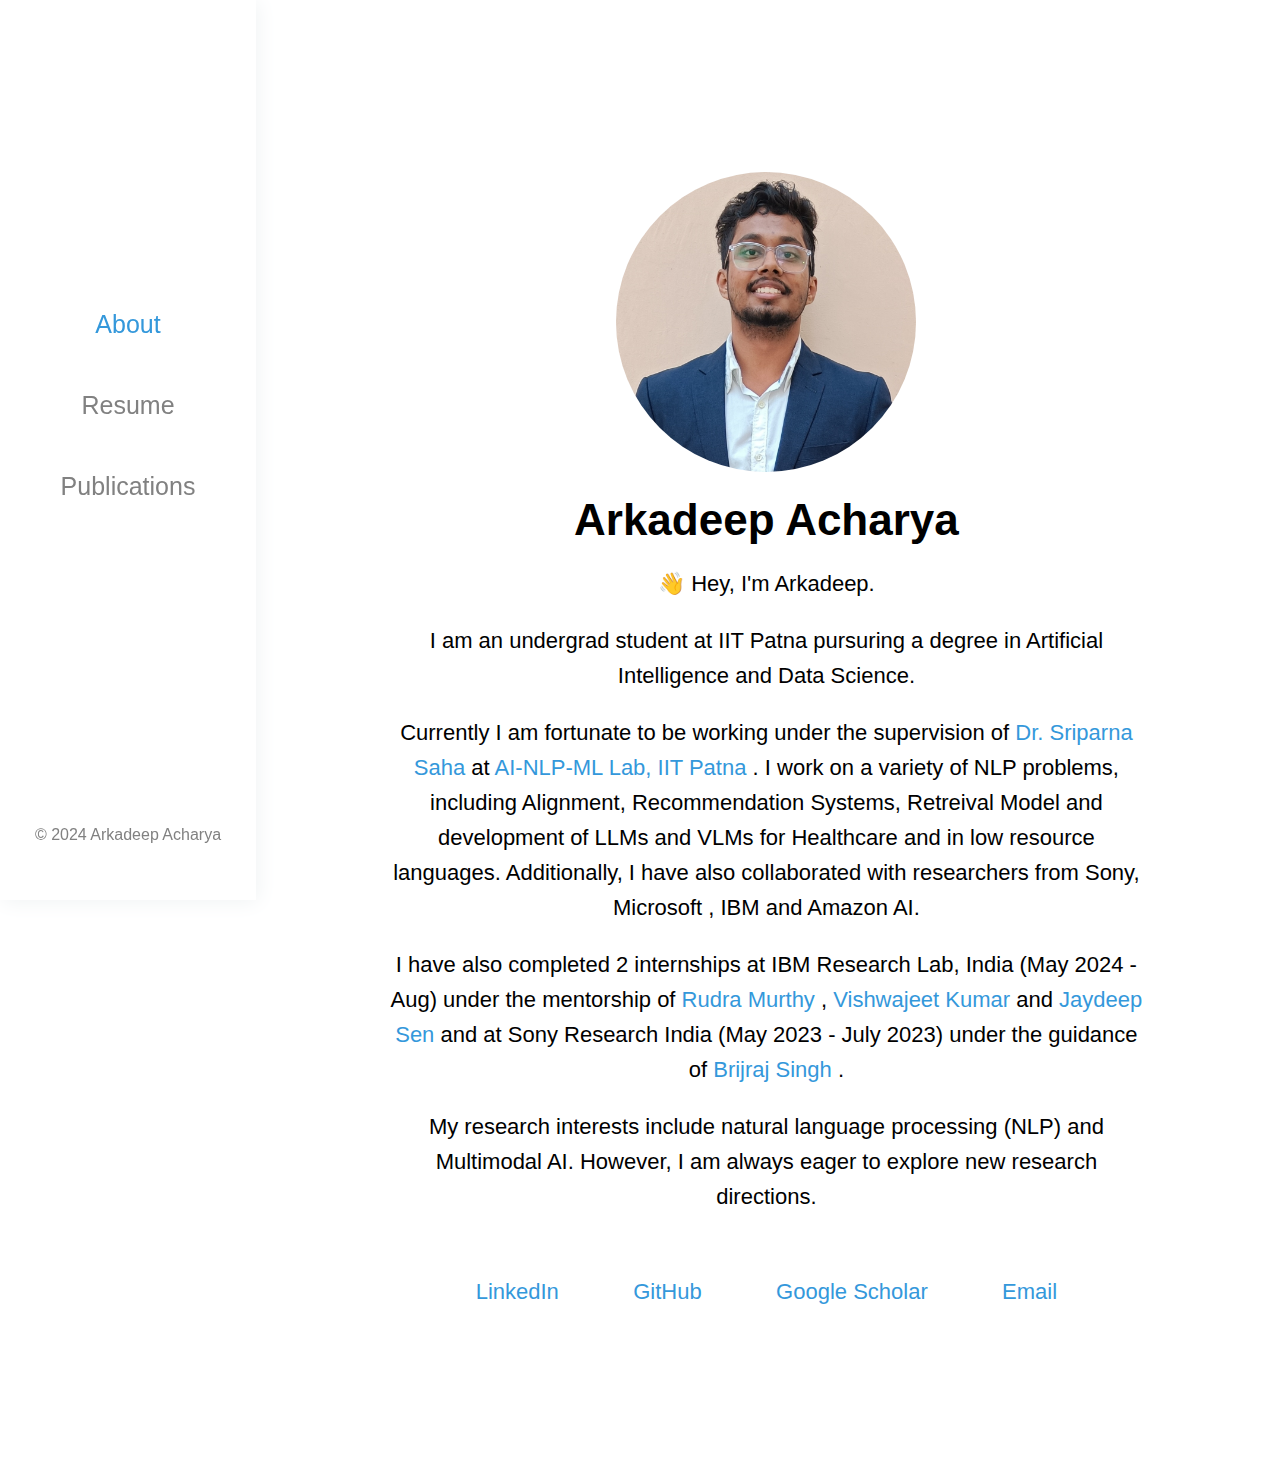
<file: index.html>
<!DOCTYPE html>
<html>
<head profile="http://www.w3.org/2005/10/profile">
<link rel="icon" 
      type="image/png" 
      href="./img/favicon.webp">
<meta name="viewport" content="width=device-width, initial-scale=1">
<title>Arkadeep</title>
<link rel="stylesheet" href="./stylesheet.css">
</head>
<body>

<div class="sidenav">
    <div class="navblock">
        <div class="navblock_text">
            <a style="color:#3498DB" href="./index.html">About</a>
            <a href="./resume.html">Resume</a>
            <a href="./publication.html">Publications</a>
            <!-- <a href="./blog.html">Blog</a>  -->
        </div>
    </div>
    <div class="footer">
        <p>&copy; 2024 Arkadeep Acharya</p>
    </div>
</div>

<div class="main">
    <div >
        <img src="./img/CROPPED.jpg" alt="Arkadeep Image" class="about_photo">
    </div>

    <div class="about_text">
        <h1>Arkadeep Acharya</h1>

        <p>👋 Hey, I'm Arkadeep.</p>
        <p>I am an undergrad student at IIT Patna pursuring a degree in Artificial Intelligence  and Data Science.</p>
        <p> Currently I am fortunate to be working under the supervision of <a href="https://www1.iitp.ac.in/~sriparna/" class="custom-link"> Dr. Sriparna Saha </a> at <a href="https://www.iitp.ac.in/~ai-nlp-ml/students.html" class="custom-link">AI-NLP-ML Lab, IIT Patna </a>. I work on a variety of NLP problems, including Alignment, Recommendation Systems, Retreival Model and development of LLMs and VLMs for Healthcare and in low resource languages. Additionally, I have also collaborated with researchers from Sony, Microsoft , IBM and Amazon AI.
        <p> I have also completed 2 internships at IBM Research Lab, India (May 2024 - Aug) under the mentorship of <a href="https://murthyrudra.github.io/" class="custom-link"> Rudra Murthy </a>, <a href="https://vishwajeetkumar93.github.io/" class="custom-link"> Vishwajeet Kumar </a> and<a href="https://scholar.google.com/citations?user=my1UT-wAAAAJ&hl=en" class="custom-link"> Jaydeep Sen </a> and at Sony Research India (May 2023 - July 2023) under the guidance of <a href="https://sites.google.com/site/brijraj08" class="custom-link"> Brijraj Singh </a>. </p>

        <p> My research interests include natural language processing (NLP) and Multimodal AI. However, I am always eager to explore new research directions.</p>
        <div class="about_links">
            <a class="about_links" target="blank" href="https://www.linkedin.com/in/arkadeep-acharya-404b41226/">LinkedIn</a>
            <a class="about_links" target="blank" href="https://github.com/ArkadeepAcharya">GitHub</a>
            <a class="about_links" target="blank" href="https://scholar.google.com/citations?user=jJfLH7sAAAAJ&hl=en">Google Scholar</a>
            <a class="about_links" target="blank" href="mailto:acharyarka17@gmail.com">Email</a>
        </div>
    </div>
</div>



</body>
</html>
</file>
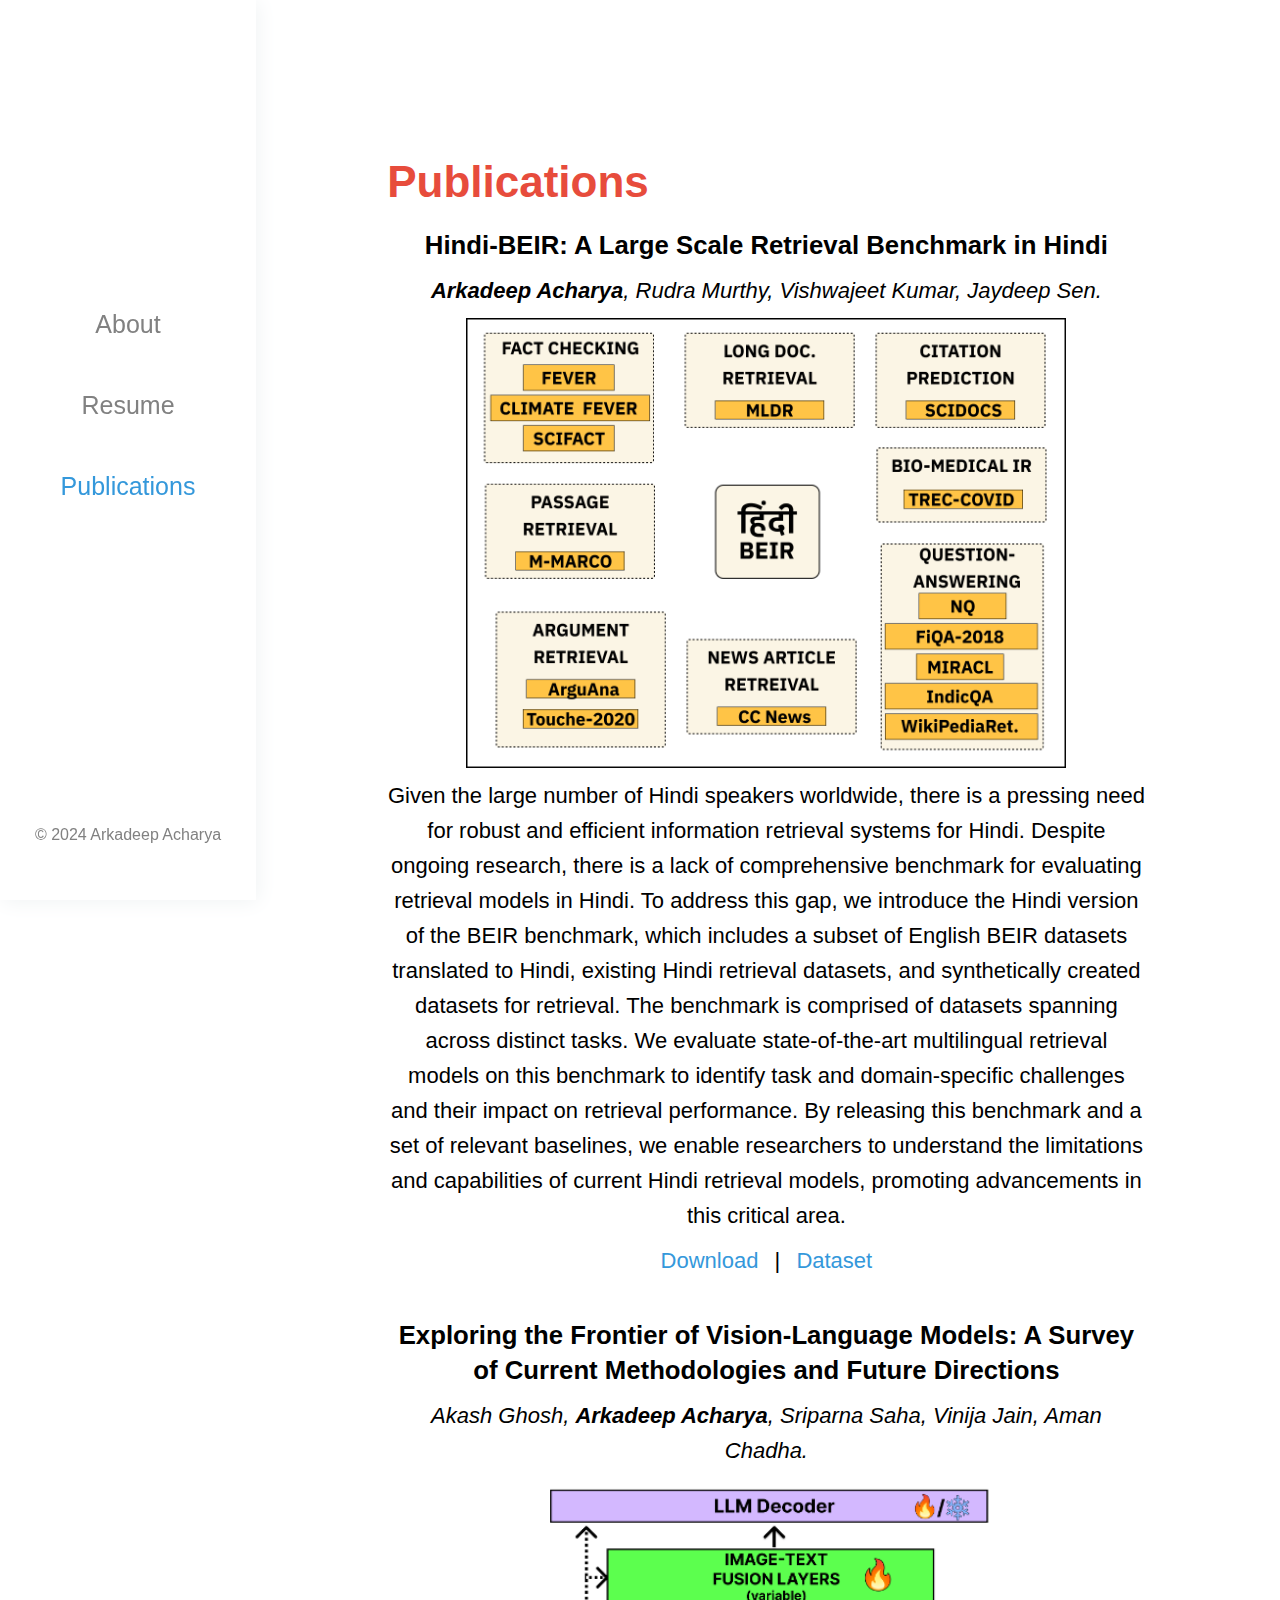
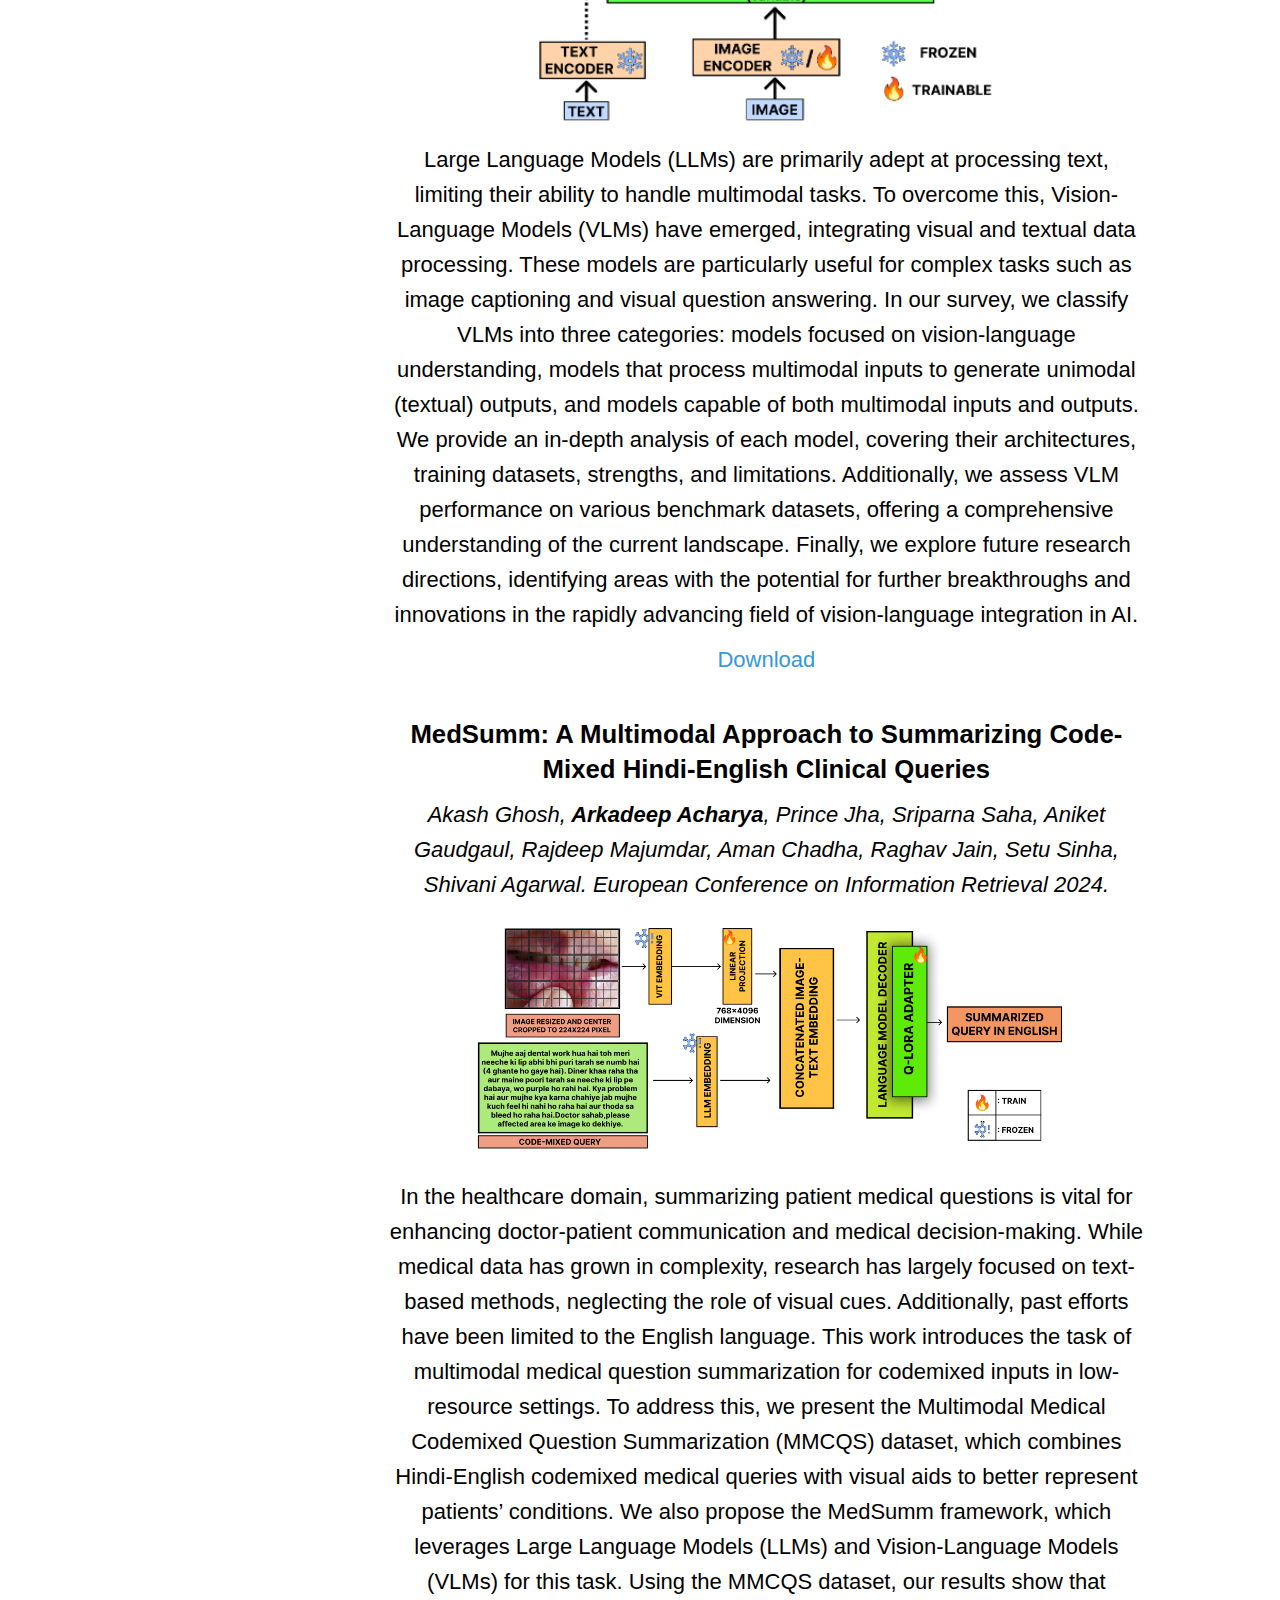
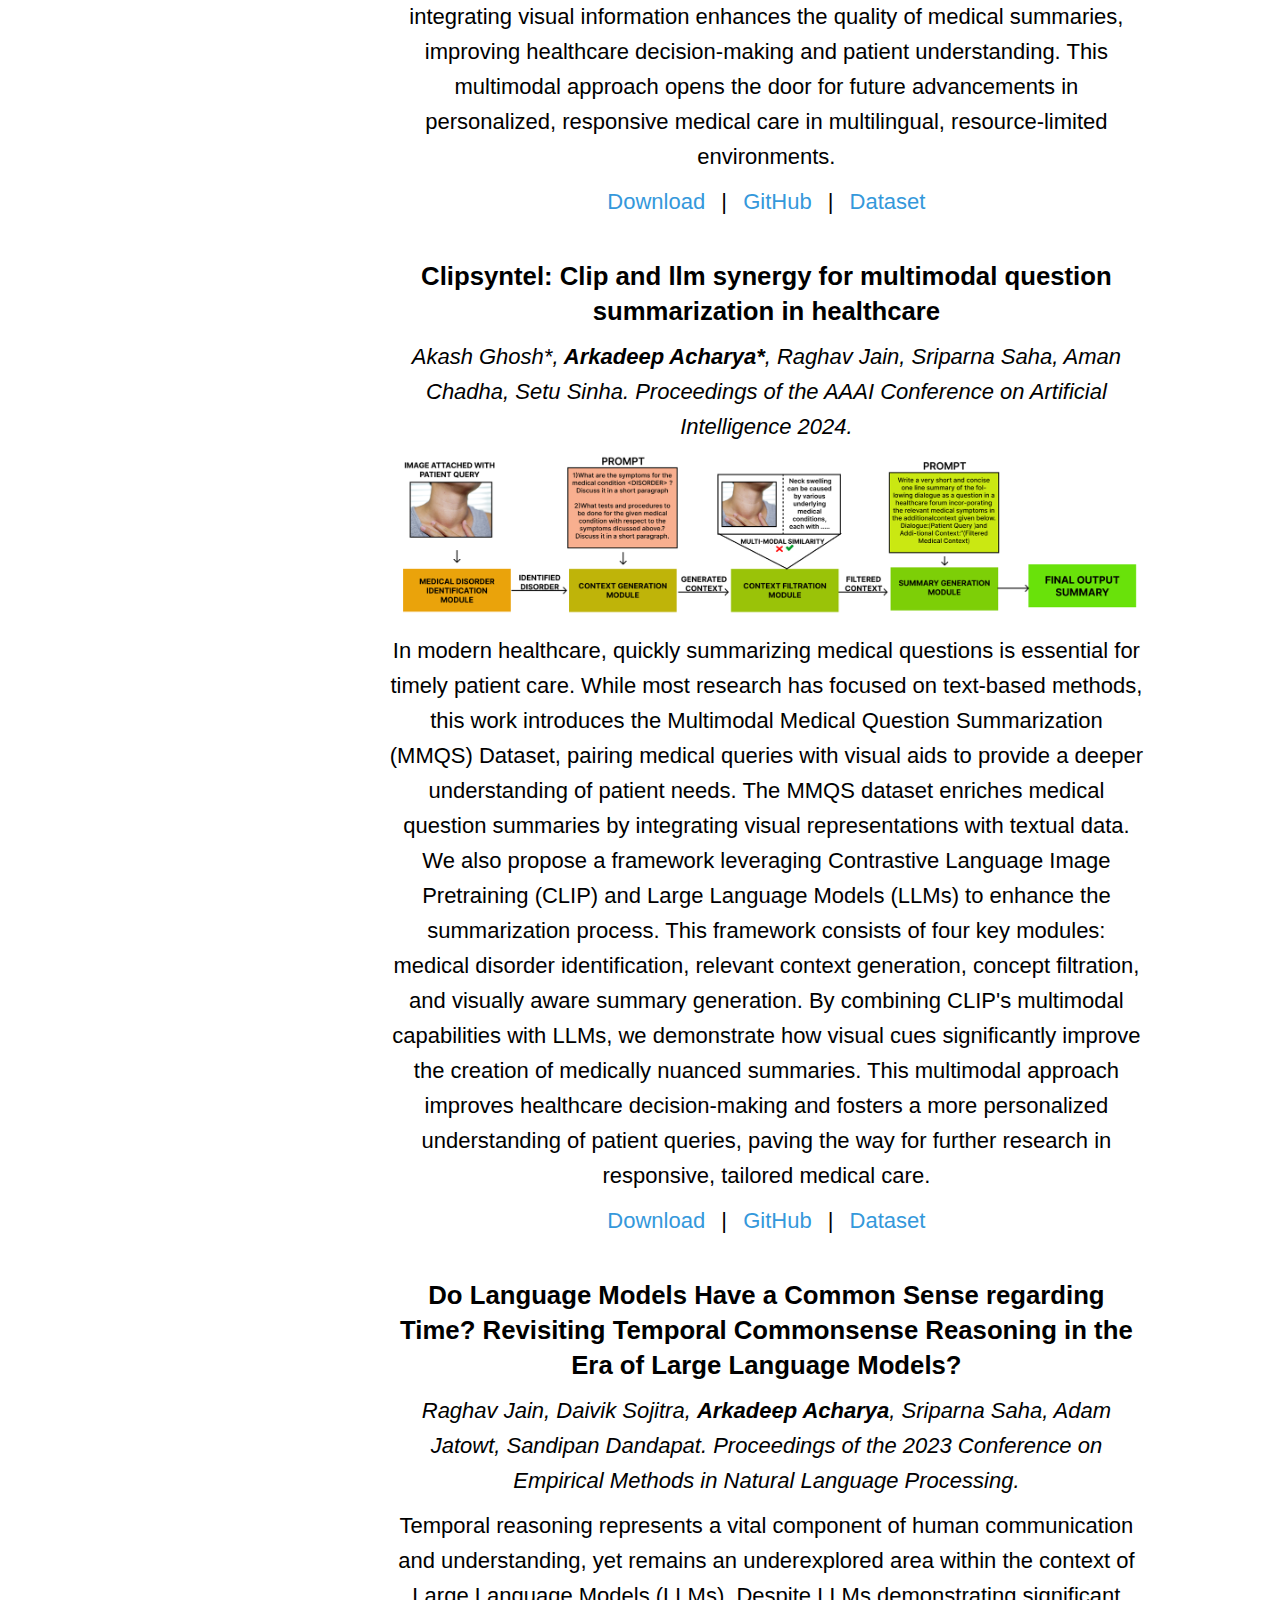
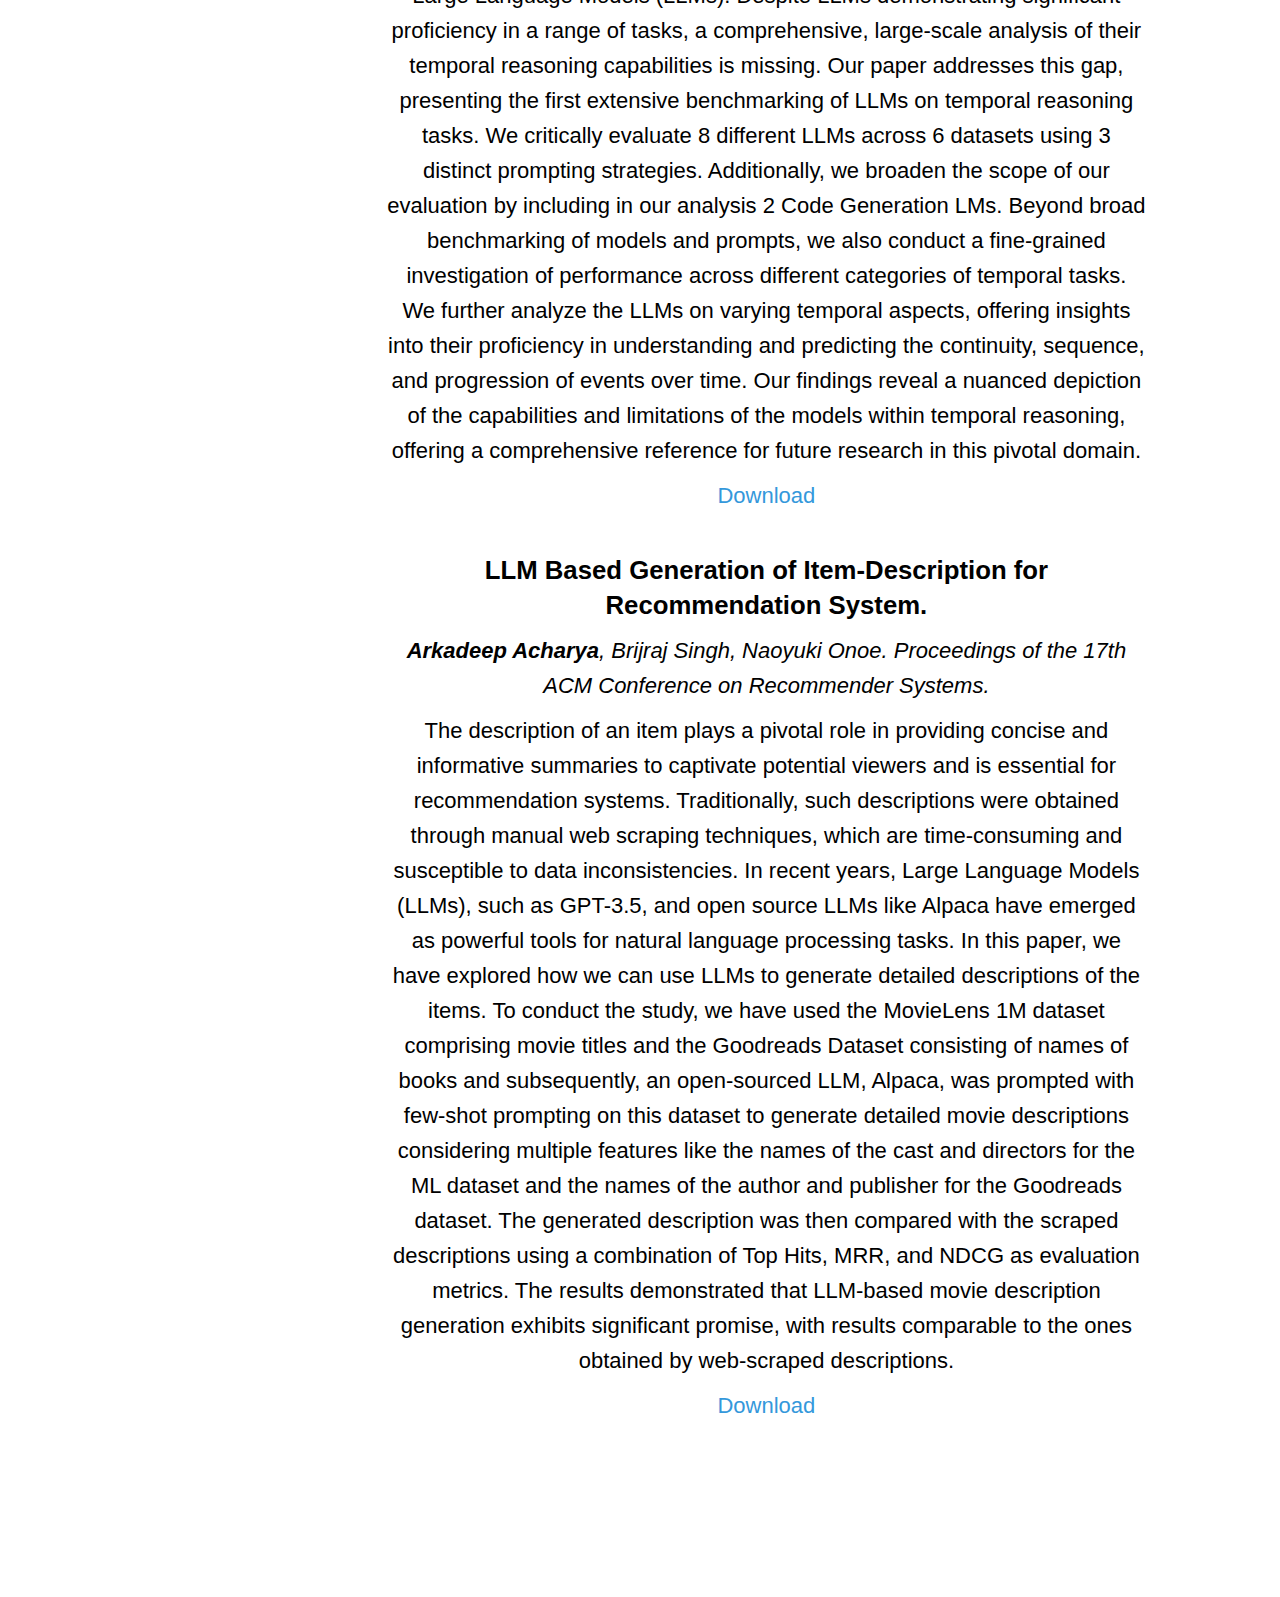
<file: publication.html>
<!DOCTYPE html>
<html>
<head profile="http://www.w3.org/2005/10/profile">
    <link rel="icon" 
          type="image/png" 
          href="./img/favicon.webp">
    <meta name="viewport" content="width=device-width, initial-scale=1">
    <title>arkadeep_publications</title>
    <link rel="stylesheet" href="./stylesheet.css">
    <style>
        .publication-container {
            display: flex;
            flex-direction: column;
            align-items: center;
            margin-bottom: 40px;
            text-align: center;
        }
    
        .details {
            max-width: 100%;
        }
    
        .details h3, .details h3 {
            margin: 0;
        }
    
        .details p {
            margin: 10px 0;
        }
    
        .links {
            margin-top: 10px;
        }
    
        .links a {
            margin: 0 10px;
        }
    
        /* Added styles for responsive images */
        .details img {
            max-width: 100%;
            height: auto;
            display: block;
            margin: 0 auto;  /* Center the image */
        }
    </style>
    
</head>
<body>

<div class="sidenav">
    <div class="navblock">
        <div class="navblock_text">
            <a href="./index.html">About</a>
            <a href="./resume.html">Resume</a>
            <a style="color:#3498DB" href="./publication.html">Publications</a>
            <!-- <a href="./blog.html">Blog</a> -->
        </div>
    </div>
    <div class="footer">
        <p>&copy; 2024 Arkadeep Acharya</p>
    </div>
</div>

<div class="main">

  <h1 class="research_accent">Publications</h1>

    <div class="publication-container">
        <div class="details">
            <h3>Hindi-BEIR: A Large Scale Retrieval Benchmark in Hindi</h3>
            <p><i><b>Arkadeep Acharya</b>, Rudra Murthy, Vishwajeet Kumar, Jaydeep Sen.</i></p>
            <img src="./img/Hindi_BEIR/Hindi-BEIR_woBhaav.png" alt="Hindi-BEIR", width="600px", height="400px">
            <p>Given the large number of Hindi speakers worldwide, there is a pressing need for robust and efficient information retrieval systems for Hindi. Despite ongoing research, there is a lack of comprehensive benchmark for evaluating retrieval models in Hindi. To address this gap, we introduce the Hindi version of the BEIR benchmark, which includes a subset of English BEIR datasets translated to Hindi, existing Hindi retrieval datasets, and synthetically created datasets for retrieval. The benchmark is comprised of datasets spanning across distinct tasks. We evaluate state-of-the-art multilingual retrieval models on this benchmark to identify task and domain-specific challenges and their impact on retrieval performance. By releasing this benchmark and a set of relevant baselines, we enable researchers to understand the limitations and capabilities of current Hindi retrieval models, promoting advancements in this critical area.</p>
            <div class="links">
                <a href="https://arxiv.org/pdf/2408.09437" target="_blank">Download</a> |  
                <a href="https://huggingface.co/collections/ArkaAcharya/hindi-beir-667004c0dc348adcabc629be" target="_blank">Dataset</a>
            </div>
        </div>
    </div>

    <div class="publication-container">
        <div class="details">
            <h3>Exploring the Frontier of Vision-Language Models: A Survey of Current Methodologies and Future Directions</h3>
            <p><i>Akash Ghosh, <b>Arkadeep Acharya</b>, Sriparna Saha, Vinija Jain, Aman Chadha.</i></p>
            <img src="img/Survey/Screenshot from 2024-09-05 22-01-21.png" alt="VLM Survey", width="500px", height="300px">
            <p>Large Language Models (LLMs) are primarily adept at processing text, limiting their ability to handle multimodal tasks. To overcome this, Vision-Language Models (VLMs) have emerged, integrating visual and textual data processing. These models are particularly useful for complex tasks such as image captioning and visual question answering. In our survey, we classify VLMs into three categories: models focused on vision-language understanding, models that process multimodal inputs to generate unimodal (textual) outputs, and models capable of both multimodal inputs and outputs. We provide an in-depth analysis of each model, covering their architectures, training datasets, strengths, and limitations. Additionally, we assess VLM performance on various benchmark datasets, offering a comprehensive understanding of the current landscape. Finally, we explore future research directions, identifying areas with the potential for further breakthroughs and innovations in the rapidly advancing field of vision-language integration in AI.</p>
            <div class="links">
                <a href="https://arxiv.org/pdf/2404.07214" target="_blank">Download</a>
            </div>
        </div>
    </div>

    <div class="publication-container">
        <div class="details">
            <h3>MedSumm: A Multimodal Approach to Summarizing Code-Mixed Hindi-English Clinical Queries</h3>
            <p><i>Akash Ghosh,<b> Arkadeep Acharya</b>, Prince Jha, Sriparna Saha, Aniket Gaudgaul, Rajdeep Majumdar, Aman Chadha, Raghav Jain, Setu Sinha, Shivani Agarwal. European Conference on Information Retrieval 2024.</i></p>
            <img src="img/medsumm/image.png" alt="MedSumm architecture", width="600px", height="300px">
            <p>In the healthcare domain, summarizing patient medical questions is vital for enhancing doctor-patient communication and medical decision-making. While medical data has grown in complexity, research has largely focused on text-based methods, neglecting the role of visual cues. Additionally, past efforts have been limited to the English language. This work introduces the task of multimodal medical question summarization for codemixed inputs in low-resource settings. To address this, we present the Multimodal Medical Codemixed Question Summarization (MMCQS) dataset, which combines Hindi-English codemixed medical queries with visual aids to better represent patients’ conditions. We also propose the MedSumm framework, which leverages Large Language Models (LLMs) and Vision-Language Models (VLMs) for this task. Using the MMCQS dataset, our results show that integrating visual information enhances the quality of medical summaries, improving healthcare decision-making and patient understanding. This multimodal approach opens the door for future advancements in personalized, responsive medical care in multilingual, resource-limited environments.</p>
            <div class="links">
                <a href="https://arxiv.org/pdf/2401.01596" target="_blank">Download</a> | 
                <a href="https://github.com/ArkadeepAcharya/MedSumm-ECIR2024" target="_blank">GitHub</a> | 
                <a href="https://huggingface.co/datasets/ArkaAcharya/MMCQSD" target="_blank">Dataset</a>
            </div>
        </div>
    </div>

    <div class="publication-container">
        <div class="details">
            <h3>Clipsyntel: Clip and llm synergy for multimodal question summarization in healthcare</h3>
            <p><i>Akash Ghosh*,<b> Arkadeep Acharya*</b>, Raghav Jain, Sriparna Saha, Aman Chadha, Setu Sinha. Proceedings of the AAAI Conference on Artificial Intelligence 2024.</i></p>
            <img src="./img/ClipSyntel/image.png" alt="ClipSyntel architecture", width="800px", height="200px">
            <p>In modern healthcare, quickly summarizing medical questions is essential for timely patient care. While most research has focused on text-based methods, this work introduces the Multimodal Medical Question Summarization (MMQS) Dataset, pairing medical queries with visual aids to provide a deeper understanding of patient needs. The MMQS dataset enriches medical question summaries by integrating visual representations with textual data. We also propose a framework leveraging Contrastive Language Image Pretraining (CLIP) and Large Language Models (LLMs) to enhance the summarization process. This framework consists of four key modules: medical disorder identification, relevant context generation, concept filtration, and visually aware summary generation. By combining CLIP's multimodal capabilities with LLMs, we demonstrate how visual cues significantly improve the creation of medically nuanced summaries. This multimodal approach improves healthcare decision-making and fosters a more personalized understanding of patient queries, paving the way for further research in responsive, tailored medical care.</p>
            <div class="links">
                <a href="https://ojs.aaai.org/index.php/AAAI/article/download/30206/32143" target="_blank">Download</a> | 
                <a href="https://github.com/AkashGhosh/CLIPSyntel-AAAI2024" target="_blank">GitHub</a> | 
                <a href="https://huggingface.co/datasets/ArkaAcharya/MMQSD_ClipSyntel" target="_blank">Dataset</a>
            </div>
        </div>
    </div>

    <div class="publication-container">
        <div class="details">
            <h3>Do Language Models Have a Common Sense regarding Time? Revisiting Temporal Commonsense Reasoning in the Era of Large Language Models?</h3>
            <p><i>Raghav Jain, Daivik Sojitra, <b>Arkadeep Acharya</b>, Sriparna Saha, Adam Jatowt, Sandipan Dandapat. Proceedings of the 2023 Conference on Empirical Methods in Natural Language Processing.</i></p>
            <!-- <img src="./img/ClipSyntel/image.png" alt="ClipSyntel architecture", width="800px", height="200px"> -->
            <p>Temporal reasoning represents a vital component of human communication and understanding, yet remains an underexplored area within the context of Large Language Models (LLMs). Despite LLMs demonstrating significant proficiency in a range of tasks, a comprehensive, large-scale analysis of their temporal reasoning capabilities is missing. Our paper addresses this gap, presenting the first extensive benchmarking of LLMs on temporal reasoning tasks. We critically evaluate 8 different LLMs across 6 datasets using 3 distinct prompting strategies. Additionally, we broaden the scope of our evaluation by including in our analysis 2 Code Generation LMs. Beyond broad benchmarking of models and prompts, we also conduct a fine-grained investigation of performance across different categories of temporal tasks. We further analyze the LLMs on varying temporal aspects, offering insights into their proficiency in understanding and predicting the continuity, sequence, and progression of events over time. Our findings reveal a nuanced depiction of the capabilities and limitations of the models within temporal reasoning, offering a comprehensive reference for future research in this pivotal domain.</p>
            <div class="links">
                <a href="https://aclanthology.org/2023.emnlp-main.418.pdf" target="_blank">Download</a>
            </div>
        </div>
    </div>

    <div class="publication-container">
        <div class="details">
            <h3>LLM Based Generation of Item-Description for Recommendation System.</h3>
            <p><i><b>Arkadeep Acharya</b>, Brijraj Singh, Naoyuki Onoe. Proceedings of the 17th ACM Conference on Recommender Systems.</i></p>
            <!-- <img src="./img/ClipSyntel/image.png" alt="ClipSyntel architecture", width="800px", height="200px"> -->
            <p>The description of an item plays a pivotal role in providing concise and informative summaries to captivate potential viewers and is essential for recommendation systems. Traditionally, such descriptions were obtained through manual web scraping techniques, which are time-consuming and susceptible to data inconsistencies. In recent years, Large Language Models (LLMs), such as GPT-3.5, and open source LLMs like Alpaca have emerged as powerful tools for natural language processing tasks. In this paper, we have explored how we can use LLMs to generate detailed descriptions of the items. To conduct the study, we have used the MovieLens 1M dataset comprising movie titles and the Goodreads Dataset consisting of names of books and subsequently, an open-sourced LLM, Alpaca, was prompted with few-shot prompting on this dataset to generate detailed movie descriptions considering multiple features like the names of the cast and directors for the ML dataset and the names of the author and publisher for the Goodreads dataset. The generated description was then compared with the scraped descriptions using a combination of Top Hits, MRR, and NDCG as evaluation metrics. The results demonstrated that LLM-based movie description generation exhibits significant promise, with results comparable to the ones obtained by web-scraped descriptions.</p>
            <div class="links">
                <a href="https://dl.acm.org/doi/pdf/10.1145/3604915.3610647" target="_blank">Download</a>
            </div>
        </div>
    </div>

</div>

</body>
</html>
</file>
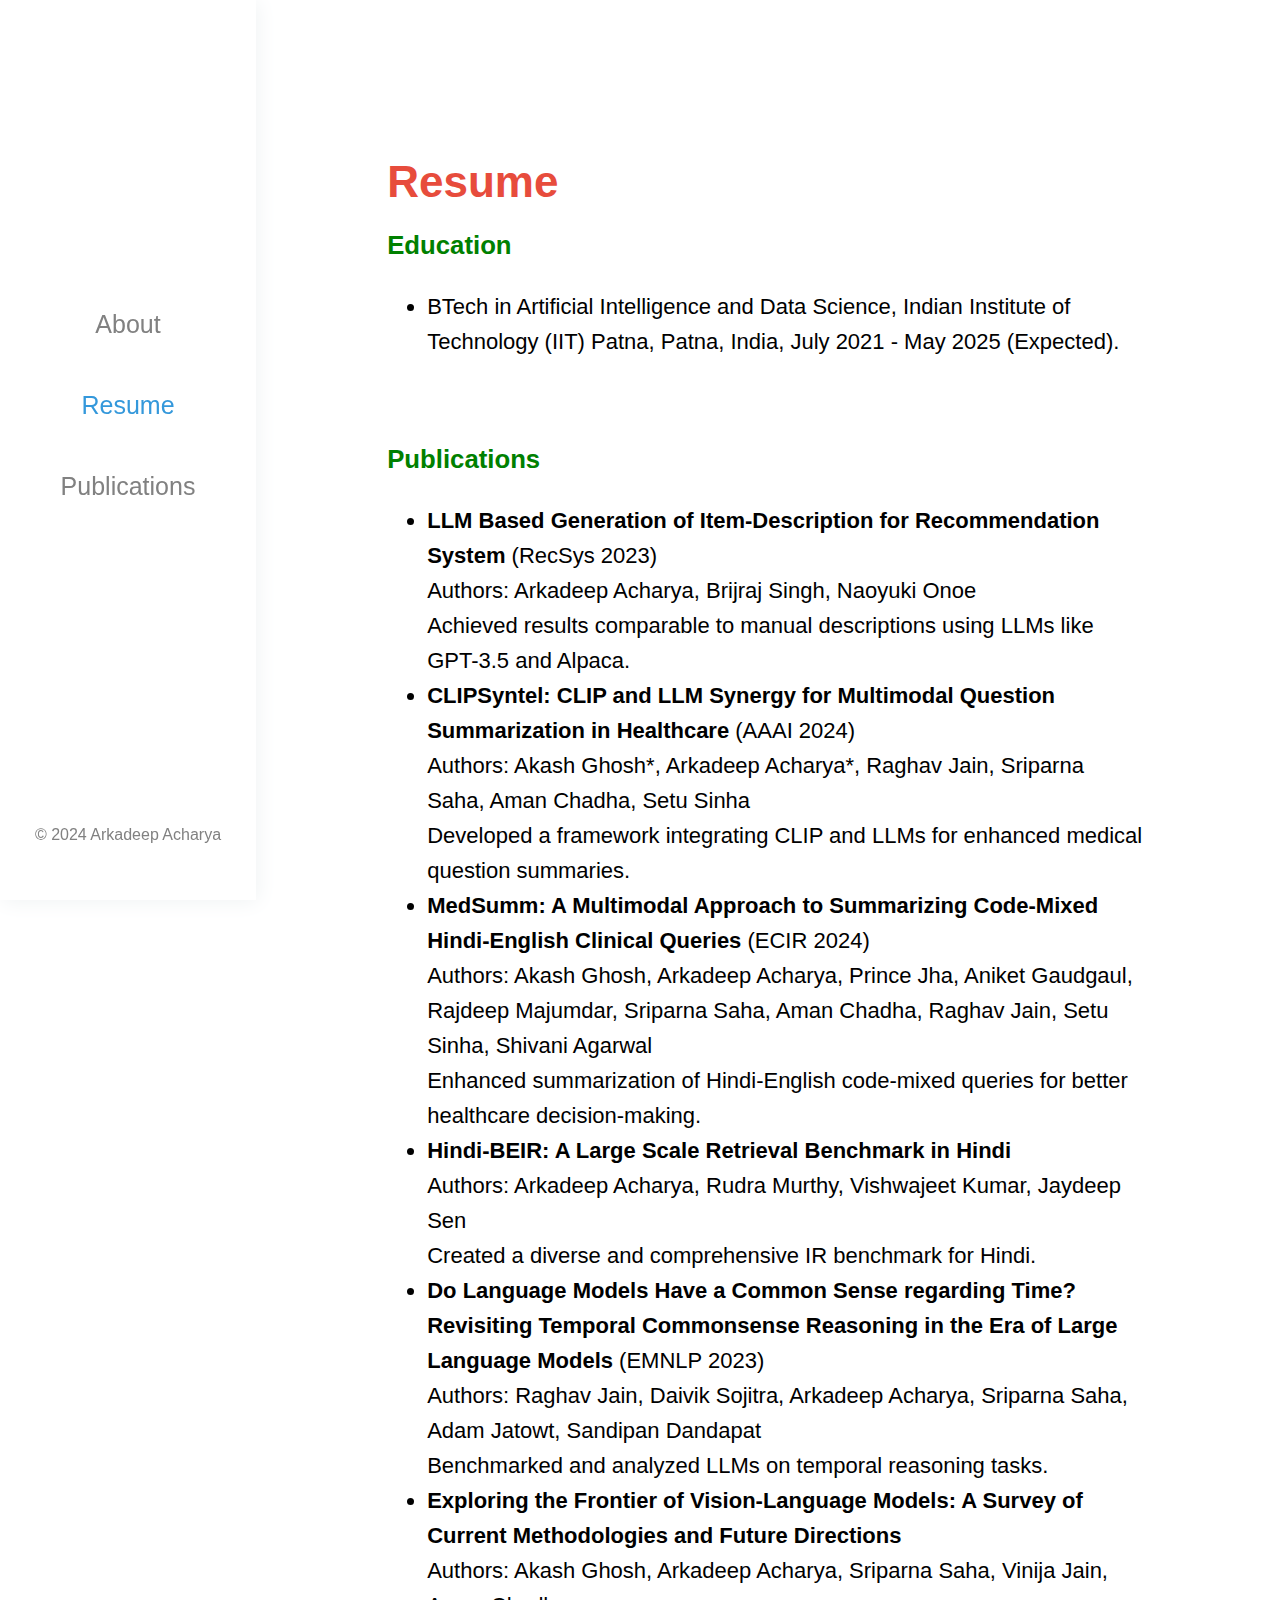
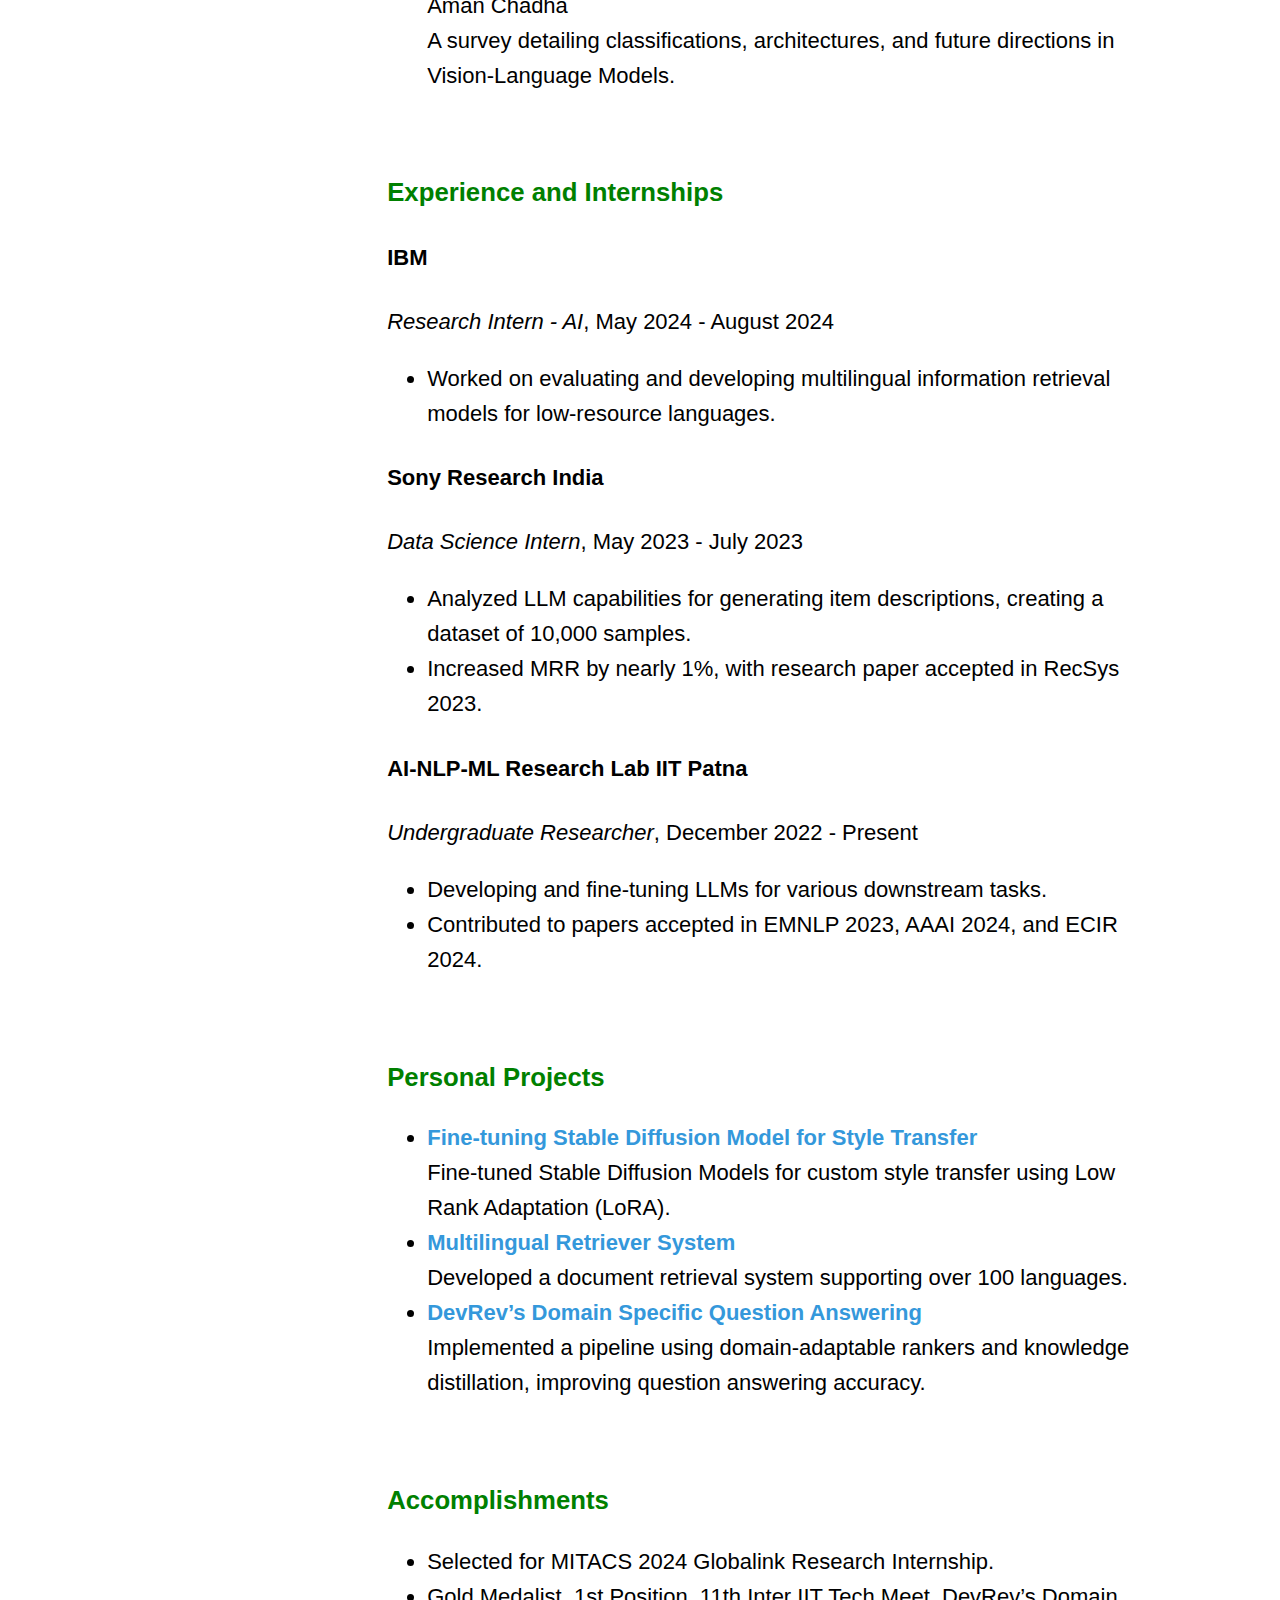
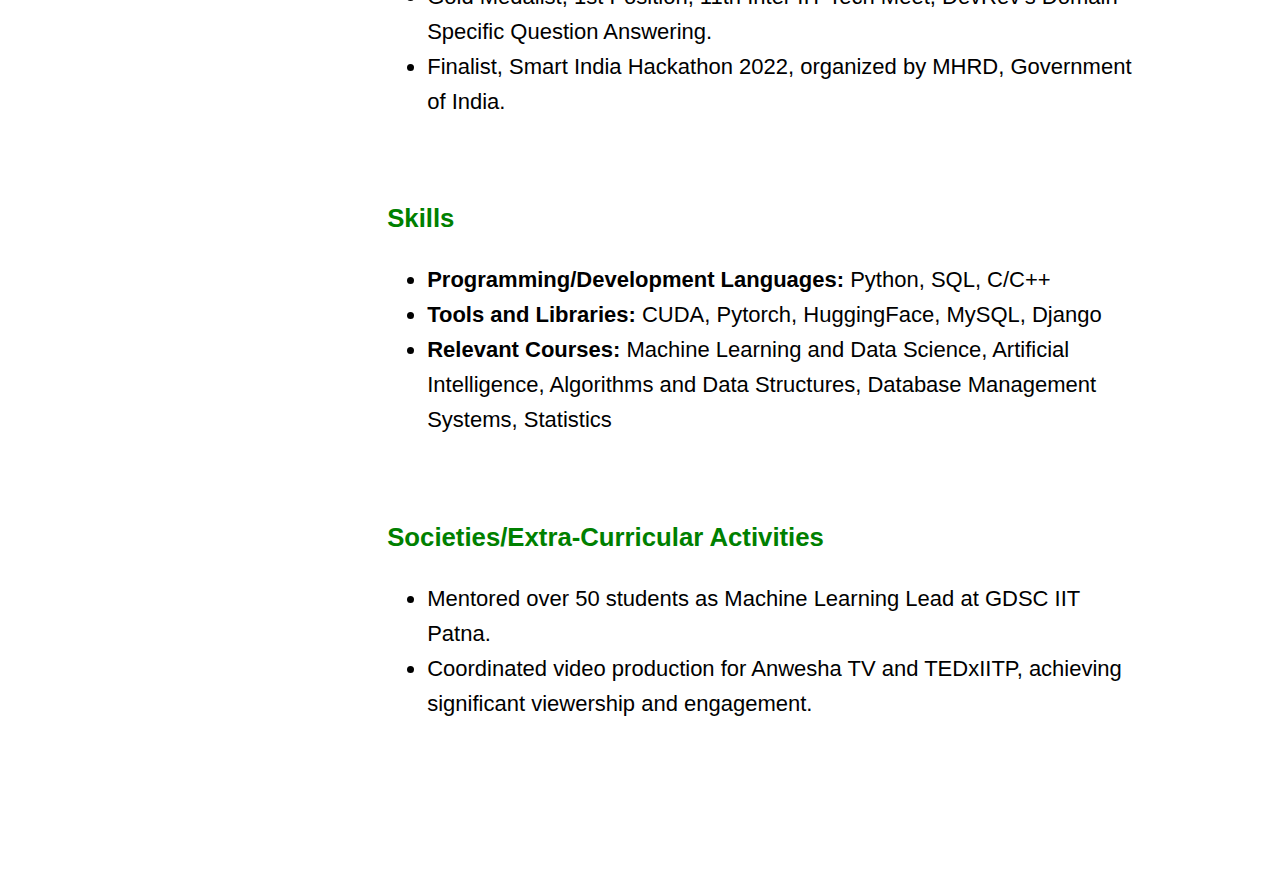
<file: resume.html>
<!DOCTYPE html>
<html>
<head profile="http://www.w3.org/2005/10/profile">
  <link rel="icon" 
        type="image/png" 
        href="./img/favicon.webp">
  <meta name="viewport" content="width=device-width, initial-scale=1">
  <title>Arkadeep Acharya's Resume</title>
  <link rel="stylesheet" href="./stylesheet.css">
</head>
<body>

<div class="sidenav">
    <div class="navblock">
        <div class="navblock_text">
            <a href="./index.html">About</a>
            <a style="color:#3498DB" href="./resume.html">Resume</a>
            <a href="./publication.html">Publications</a>
            <!-- <a href="./blog.html">Blog</a> -->
        </div>
    </div>
    <div class="footer">
      <p>&copy; 2024 Arkadeep Acharya</p>
    </div>
</div>

<div class="main">
  <h1 class="research_accent">Resume</h1>
  <h3 class="resume_accent">Education</h3>
  <ul>
    <li>BTech in Artificial Intelligence and Data Science, Indian Institute of Technology (IIT) Patna, Patna, India, July 2021 - May 2025 (Expected).</li>
  </ul>
  <br>

  <h3 class="resume_accent">Publications</h3>
  <ul>
    <li><strong>LLM Based Generation of Item-Description for Recommendation System</strong> (RecSys 2023)<br>
      Authors: Arkadeep Acharya, Brijraj Singh, Naoyuki Onoe<br>
      Achieved results comparable to manual descriptions using LLMs like GPT-3.5 and Alpaca.
    </li>
    <li><strong>CLIPSyntel: CLIP and LLM Synergy for Multimodal Question Summarization in Healthcare</strong> (AAAI 2024)<br>
      Authors: Akash Ghosh*, Arkadeep Acharya*, Raghav Jain, Sriparna Saha, Aman Chadha, Setu Sinha<br>
      Developed a framework integrating CLIP and LLMs for enhanced medical question summaries.
    </li>
    <li><strong>MedSumm: A Multimodal Approach to Summarizing Code-Mixed Hindi-English Clinical Queries</strong> (ECIR 2024)<br>
      Authors: Akash Ghosh, Arkadeep Acharya, Prince Jha, Aniket Gaudgaul, Rajdeep Majumdar, Sriparna Saha, Aman Chadha, Raghav Jain, Setu Sinha, Shivani Agarwal<br>
      Enhanced summarization of Hindi-English code-mixed queries for better healthcare decision-making.
    </li>
    <li><strong>Hindi-BEIR: A Large Scale Retrieval Benchmark in Hindi</strong><br>
      Authors: Arkadeep Acharya, Rudra Murthy, Vishwajeet Kumar, Jaydeep Sen<br>
      Created a diverse and comprehensive IR benchmark for Hindi.
    </li>
    <li><strong>Do Language Models Have a Common Sense regarding Time? Revisiting Temporal Commonsense Reasoning in the Era of Large Language Models</strong> (EMNLP 2023)<br>
      Authors: Raghav Jain, Daivik Sojitra, Arkadeep Acharya, Sriparna Saha, Adam Jatowt, Sandipan Dandapat<br>
      Benchmarked and analyzed LLMs on temporal reasoning tasks.
    </li>
    <li><strong>Exploring the Frontier of Vision-Language Models: A Survey of Current Methodologies and Future Directions</strong><br>
      Authors: Akash Ghosh, Arkadeep Acharya, Sriparna Saha, Vinija Jain, Aman Chadha<br>
      A survey detailing classifications, architectures, and future directions in Vision-Language Models.
    </li>
  </ul>
  <br>

  <h3 class="resume_accent">Experience and Internships</h3>

  <h4>IBM</h4>
  <p><i>Research Intern - AI</i>, May 2024 - August 2024</p>
  <ul>
    <li>Worked on evaluating and developing multilingual information retrieval models for low-resource languages.</li>
  </ul>

  <h4>Sony Research India</h4>
  <p><i>Data Science Intern</i>, May 2023 - July 2023</p>
  <ul>
    <li>Analyzed LLM capabilities for generating item descriptions, creating a dataset of 10,000 samples.</li>
    <li>Increased MRR by nearly 1%, with research paper accepted in RecSys 2023.</li>
  </ul>

  <h4>AI-NLP-ML Research Lab IIT Patna</h4>
  <p><i>Undergraduate Researcher</i>, December 2022 - Present</p>
  <ul>
    <li>Developing and fine-tuning LLMs for various downstream tasks.</li>
    <li>Contributed to papers accepted in EMNLP 2023, AAAI 2024, and ECIR 2024.</li>
  </ul>
  <br>

  <h3 class="resume_accent">Personal Projects</h3>
  <ul>
    <li><strong><a href="https://github.com/ArkadeepAcharya/CV_Project_Style_Transfer" target="_blank">Fine-tuning Stable Diffusion Model for Style Transfer</a></strong><br>
      Fine-tuned Stable Diffusion Models for custom style transfer using Low Rank Adaptation (LoRA).
    </li>
    <li><strong><a href="https://github.com/ArkadeepAcharya/Multilingual_retriever_systems" target="_blank">Multilingual Retriever System</a></strong><br>
      Developed a document retrieval system supporting over 100 languages.
    </li>
    <li><strong><a href="https://github.com/ArkadeepAcharya/Domain-Specific-Question-Answering-DevRev" target="_blank">DevRev’s Domain Specific Question Answering</a></strong><br>
      Implemented a pipeline using domain-adaptable rankers and knowledge distillation, improving question answering accuracy.
    </li>
  </ul>
  <br>

  <h3 class="resume_accent">Accomplishments</h3>
  <ul>
    <li>Selected for MITACS 2024 Globalink Research Internship.</li>
    <li>Gold Medalist, 1st Position, 11th Inter IIT Tech Meet, DevRev’s Domain Specific Question Answering.</li>
    <li>Finalist, Smart India Hackathon 2022, organized by MHRD, Government of India.</li>
  </ul>
  <br>

  <h3 class="resume_accent">Skills</h3>
  <ul>
    <li><strong>Programming/Development Languages:</strong> Python, SQL, C/C++</li>
    <li><strong>Tools and Libraries:</strong> CUDA, Pytorch, HuggingFace, MySQL, Django</li>
    <li><strong>Relevant Courses:</strong> Machine Learning and Data Science, Artificial Intelligence, Algorithms and Data Structures, Database Management Systems, Statistics</li>
  </ul>
  <br>

  <h3 class="resume_accent">Societies/Extra-Curricular Activities</h3>
  <ul>
    <li>Mentored over 50 students as Machine Learning Lead at GDSC IIT Patna.</li>
    <li>Coordinated video production for Anwesha TV and TEDxIITP, achieving significant viewership and engagement.</li>
  </ul>
</div>


</body>
</html>
</file>
<file: stylesheet.css>
body {
    font-family: "Lato", sans-serif;
  }
  
  /* Style page content */
  .main {
    margin-left: 20%; /* Same as the width of the sidenav */
    font-size: 22px; /* Increased text to enable scrolling */
    line-height: 35px;
    padding: 10%;
  }
  
  .sidenav {
    height: 100%;
    width: 20%;
    position: fixed;
    z-index: 1;
    top: 0;
    left: 0;
    box-shadow: 2px 2px 20px #F0F3F4;
    overflow-x: hidden;
    
  }
  
  .navblock {
    margin:auto;
    width: 100%;
    height: 90%;
    display: flex;
  }
  
  .navblock_text {
    margin: auto;
    width: 100%;
    padding-top: 15%;
    padding-bottom: 15%;
  }
  
  .navblock_text a {
    padding: 26px 16px 26px 16px;
    text-decoration: none;
    text-align: center;
    font-size: 25px;
    color: #818181;
    display: block;
  }
  
  .navblock_text a:hover {
    color: #CFD8DC;
  }
  
  .footer {
    position: relative;
    left: 0;
    bottom: 0;
    width: 100%;
    color: #818181;
    text-align: center;
  }
  
  .about_accent {
    color:  green;
  }
  
  .resume_accent {
    color:  green;
  }
  
  .research_accent {
    color:  #E74C3C;
  }
  
  .blog_accent {
    color:  #8E44AD;
  }
  
  a {
    color: #3498DB;
    text-decoration: none;
  }
  
  .about_photo{
    display: block;
    margin-top: 5%;
    width: 300px;
    height:300px;
    object-fit:cover;
    border-radius:50%;
    margin-left: auto;
    margin-right: auto;
  }
  
  .about_logo{
    display: block;
    width: 40%;
    margin-left: auto;
    margin-right: auto;
  }
  
  .about_text {
    text-align: center;
  }
  
  .about_links {
    text-align: center;
    padding: 5% 5% 5% 5%;
  }
  
  .portfolio_accent {
    color:  #F1C40F;
  }
  
  .portfolio_image {
    max-width: 300px;
    max-height:300px;
    position: absolute;
    top: 55%;
    left: 50%;
    transform: translate(-50%, -50%);
  }
  
  .portfolio-container {
    display: flex;
    flex-flow: row wrap;
    justify-content: space-between;
  }
  
  .portfolio-container > div {
    background-color: white;
    width: 50%;
    margin: 4% 0% 4% 0%;
    min-height: 20vh;
    justify-content: center;
    position: relative;
  }
  
  .portfolio-container_text {
    width: 90%;
    position: absolute;
    text-align: left;
  }
  
  .portfolio-container_image {
    width: 90%;
    position: absolute;
    text-align: center;
    color: #8E44AD;
  }
  
  .blog-container {
    display: flex;
    flex-wrap: wrap;
    justify-content: space-between;
  }
  
  .blog-container > div {
    background-color: white;
    box-shadow: 2px 2px 20px #EAECEE;
    width: 45%;
    margin: 5% 0% 5% 0%;
    min-height: 25vh;
    line-height: 60px;
    font-size: 25px;
    align-items: center;
    justify-content: center;
    position: relative;
  }
  
  .blog_text {
    width: 90%;
    position: absolute;
    top: 55%;
    left: 50%;
    transform: translate(-50%, -50%);
    text-align: center;
  }
  
  .blog_date {
    width: 95%;
    padding-right: 5%;
    font-size: 20px;
    color: #CFD8DC;
    text-align: end;
    margin-block-start: 0em;
    margin-block-end: 0em;
  }
  
  @media screen and (max-width: 700px) {
    .sidenav {
      width: 100%;
      height: auto;
      position: relative;
      box-shadow: 0px 10px 40px #F0F3F4;
    }
    .sidenav a {
      text-align: center;
      float: none;
    }
    .navblock_text a {
      padding: 16px;
    }
    .footer {
      display: none;
    }
    .main {
      margin-left: 0;
      padding: 20% 4% 20% 4%;
    }
  
    .portfolio_image {
      display: block;
      max-width: 80%;
    }
  }
  
  @media screen and (max-width: 1100px) {
    .blog-container > div {
      width: 100%;
      min-height: 30vh;
      margin: 10% 0% 10% 0%;
    }
    .portfolio-container > div {
      width: 100%;
    }
  
  }
</file>
